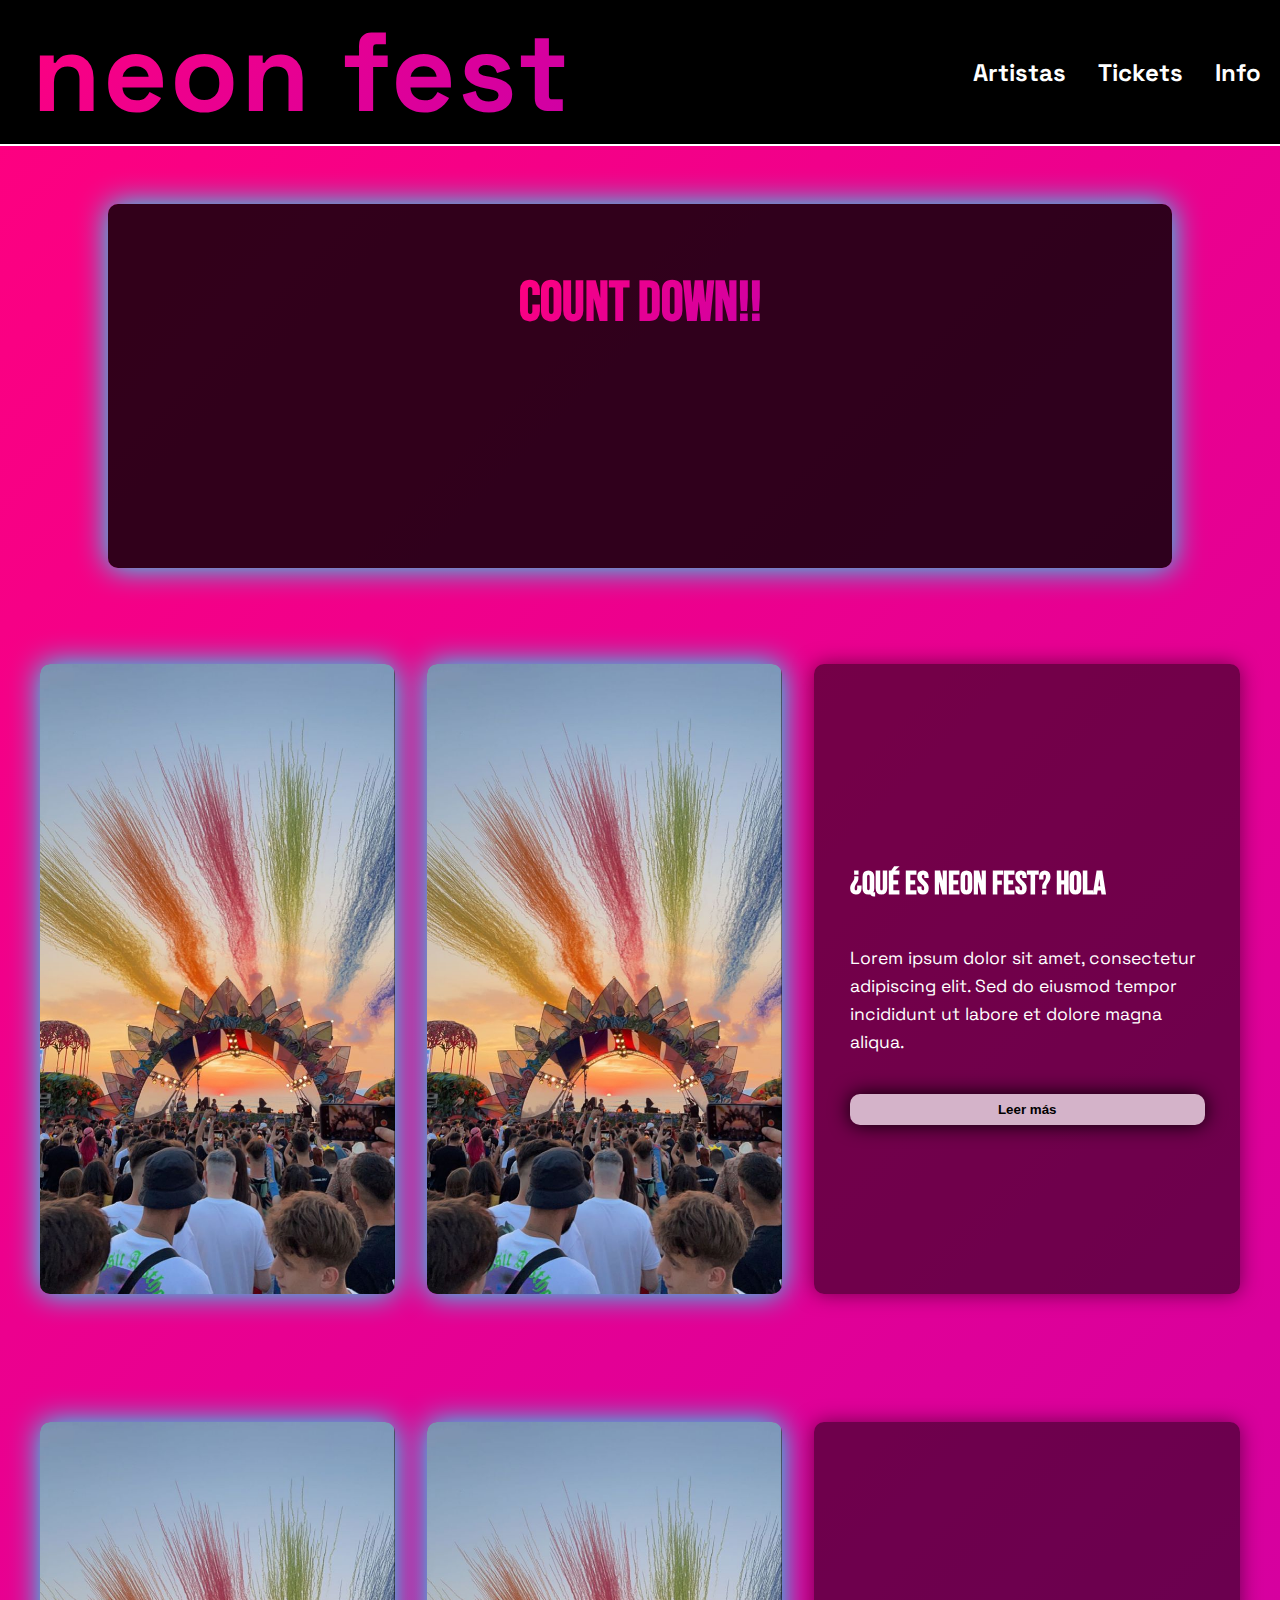
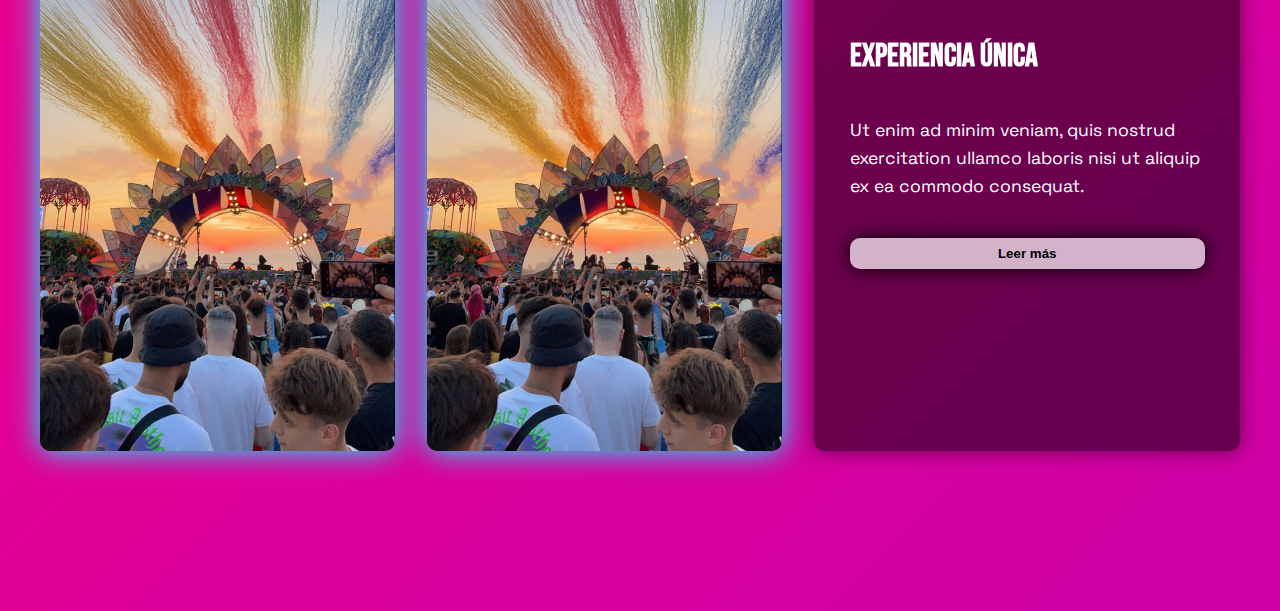
<file: index.html>
<!DOCTYPE html>
<html lang="es">
  <head>
    <meta charset="UTF-8" />
    <meta name="viewport" content="width=device-width, initial-scale=1.0" />
    <title>neon fest</title>
    <link
      rel="icon"
      type="image/x-icon"
      href="css/fotos/Gemini_Generated_Image_n6tvsjn6tvsjn6tv - Editada.png"
    />

    <!-- Google Fonts -->
    <link
      href="https://fonts.googleapis.com/css2?family=Space+Grotesk:wght@400;700&family=Bebas+Neue&display=swap"
      rel="stylesheet"
    />

    <!-- Font Awesome -->
    <link
      rel="stylesheet"
      href="https://cdnjs.cloudflare.com/ajax/libs/font-awesome/6.5.2/css/all.min.css"
      crossorigin="anonymous"
      referrerpolicy="no-referrer"
    />

    <!-- Estilos -->
    <link rel="stylesheet" href="css/style.css" />
  </head>

  <body>
    <header class="navbar">
      <div class="logo gradient-text">neon fest</div>
      <div class="burger">
        <i class="fa-solid fa-bars"></i>
      </div>
      <ul class="menu">
        <li><a href="artistas.html">Artistas</a></li>
        <li><a href="tickets.html">Tickets</a></li>
        <li><a href="info.html">Info</a></li>
      </ul>
    </header>

    <!-- Menú hamburguesa (pantalla pequeña) -->

    <nav id="mainMenu" class="menu-mobile">
      <li><a href="artistas.html">Artistas</a></li>
      <li><a href="tickets.html">Tickets</a></li>
      <li><a href="info.html">Info</a></li>
      <span class="close-menu">&times;</span>
    </nav>
    <section class="intro-card"></section>
    <div class="countdown-title">count down!!</div>
    <div class="countdown-overlay" id="countdown"></div>

    <section class="info-section">
      <!-- Bloque 1 -->
      <div class="info-block">
        <div class="info-image">
          <img src="css/fotos/foto1.jpg" alt="Festival imagen 1" />
        </div>
        <div class="info-image">
          <img src="css/fotos/foto1.jpg" alt="Festival imagen 1" />
        </div>
        <div class="info-content">
          <h2>¿Qué es NEON FEST? hola</h2>
          <p>
            Lorem ipsum dolor sit amet, consectetur adipiscing elit. Sed do
            eiusmod tempor incididunt ut labore et dolore magna aliqua.
          </p>
          <button class="info-button" data-modal="modal1">Leer más</button>
        </div>
      </div>

      <!-- Bloque 2 -->
      <div class="info-block reverse">
        <div class="info-content">
          <h2>Experiencia única</h2>
          <p>
            Ut enim ad minim veniam, quis nostrud exercitation ullamco laboris
            nisi ut aliquip ex ea commodo consequat.
          </p>
          <button class="info-button" data-modal="modal2">Leer más</button>
        </div>
        <div class="info-image">
          <img src="css/fotos/foto1.jpg" alt="Festival imagen 2" />
        </div>
        <div class="info-image">
          <img src="css/fotos/foto1.jpg" alt="Festival imagen 2" />
        </div>
      </div>
    </section>

    <!-- MODAL 1 -->
    <div id="modal1" class="modal-window">
      <div class="modal-content">
        <span class="close">&times;</span>
        <h2>¿Qué es NEON FEST?</h2>
        <p>
          NEON FEST es un festival de música y luces que combina arte,
          tecnología y experiencias únicas.
        </p>
        <button class="close-button">Cerrar</button>
      </div>
    </div>

    <!-- MODAL 2 -->
    <div id="modal2" class="modal-window">
      <div class="modal-content">
        <span class="close">&times;</span>
        <h2>Experiencia única</h2>
        <p>
          Vive una experiencia inolvidable con artistas internacionales,
          escenarios luminosos y ambiente vibrante.
        </p>
        <button class="close-button">Cerrar</button>
      </div>
    </div>
    <script src="script.js"></script>
  </body>
</html>
</file>
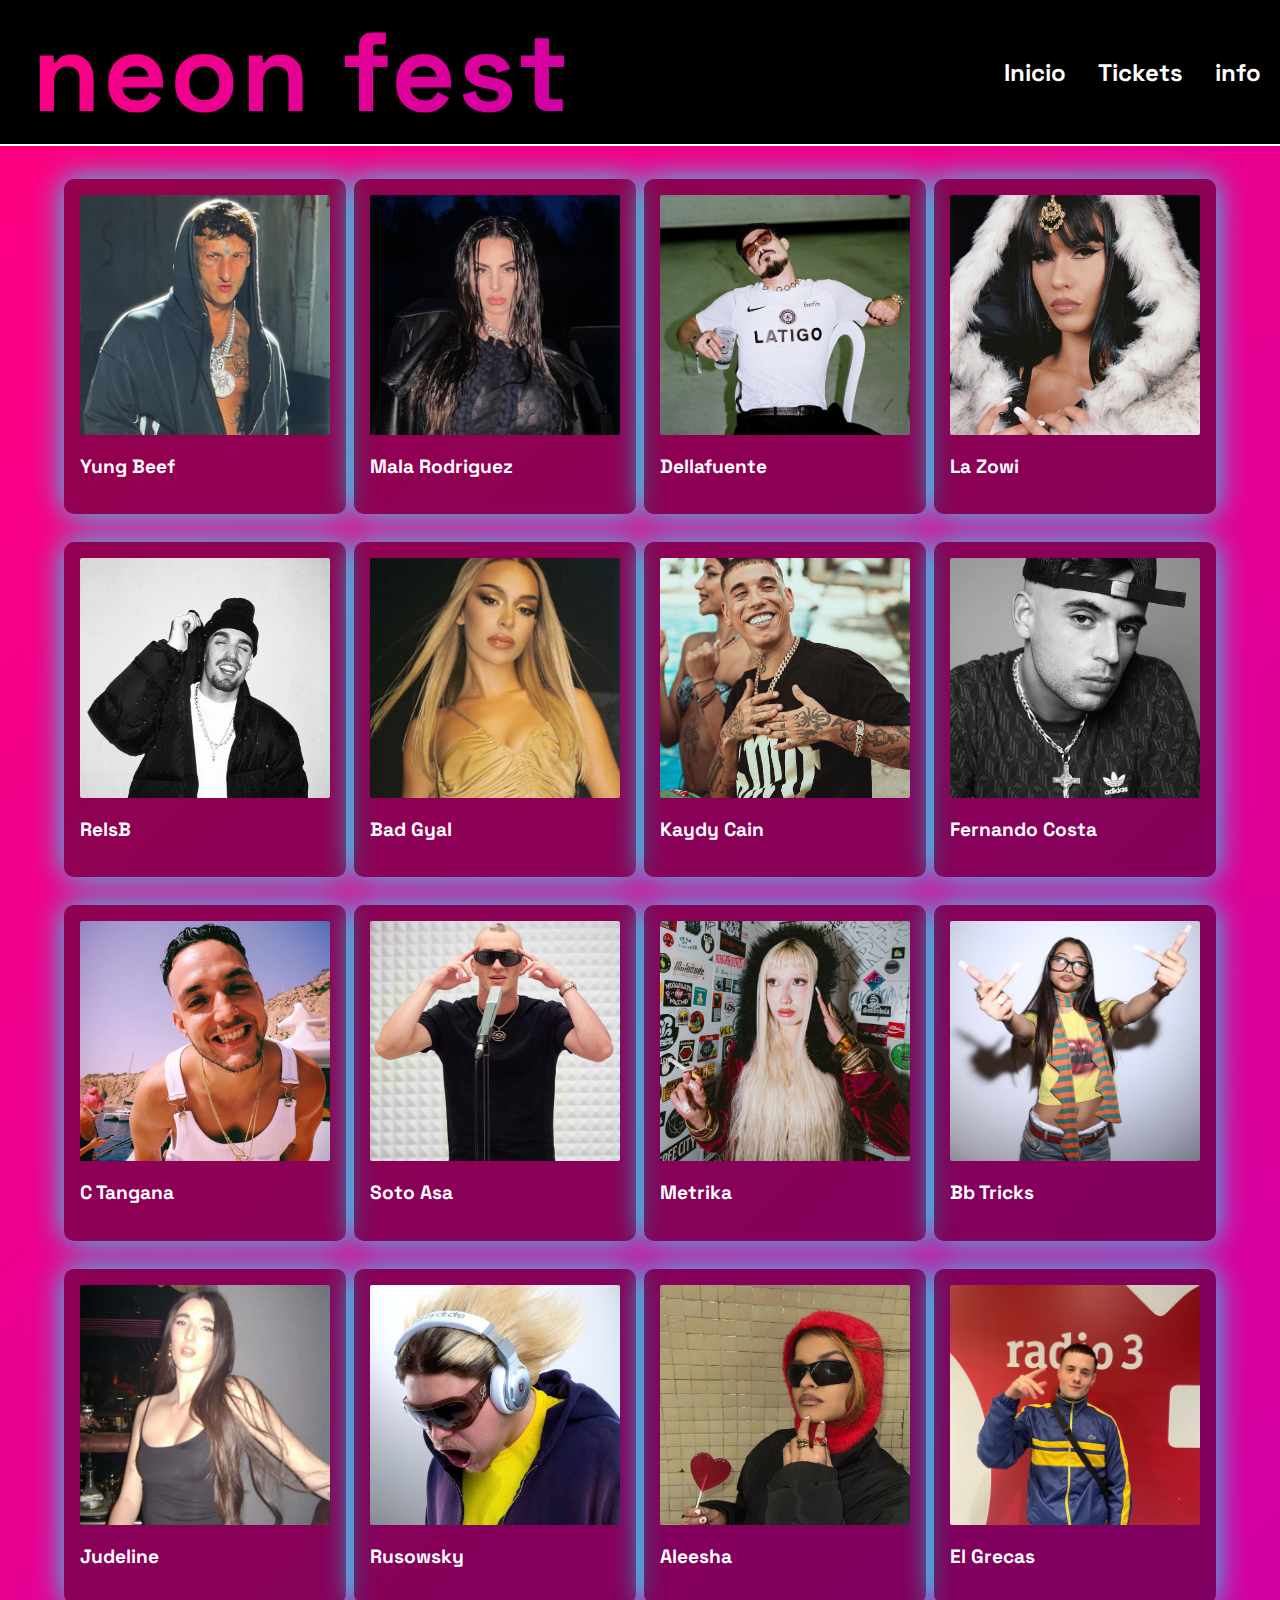
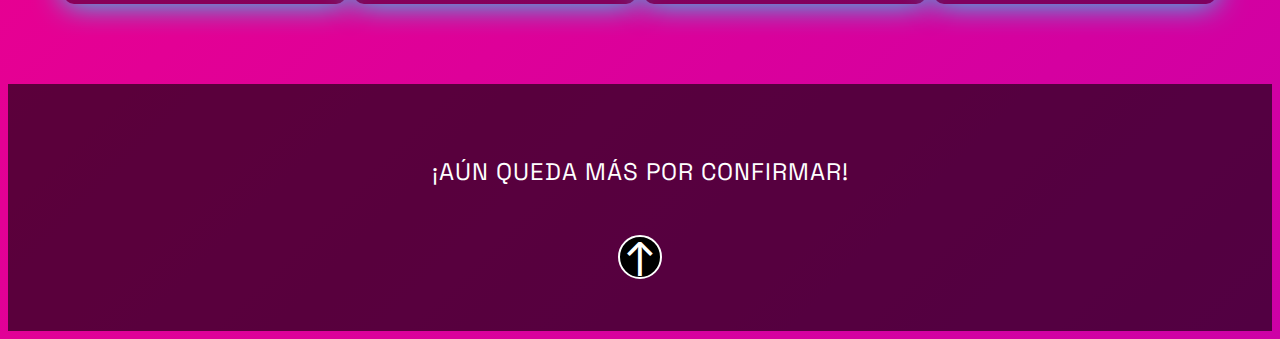
<file: artistas.html>
<!DOCTYPE html>
<html lang="es">
  <head>
    <meta charset="UTF-8" />
    <meta name="viewport" content="width=device-width, initial-scale=1.0" />
    <title>neon fest</title>
    <link
      rel="icon"
      type="image/x-icon"
      href="css/fotos/Gemini_Generated_Image_n6tvsjn6tvsjn6tv - Editada.png"
    />

    <!-- Google Fonts -->
    <link
      href="https://fonts.googleapis.com/css2?family=Space+Grotesk:wght@400;700&family=Bebas+Neue&display=swap"
      rel="stylesheet"
    />

    <!-- Font Awesome -->
    <link
      rel="stylesheet"
      href="https://cdnjs.cloudflare.com/ajax/libs/font-awesome/6.5.2/css/all.min.css"
      crossorigin="anonymous"
      referrerpolicy="no-referrer"
    />

    <!-- Estilos -->
    <link rel="stylesheet" href="css/style.css" />
  </head>
  <body>
    <header class="navbar">
      <div class="logo gradient-text">neon fest</div>
      <div class="burger">
        <i class="fa-solid fa-bars"></i>
      </div>
      <ul class="menu">
        <li><a href="index.html">Inicio</a></li>
        <li><a href="tickets.html">Tickets</a></li>
        <li><a href="info.html">info</a></li>
      </ul>
    </header>

    <!-- Menú hamburguesa (pantalla pequeña) -->

    <nav id="mainMenu" class="menu-mobile">
      <li><a href="index.html">Inicio</a></li>
      <li><a href="tickets.html">Tickets</a></li>
      <li><a href="info.html">Info</a></li>
      <span class="close-menu">&times;</span>
      <!-- ← ESTA ES LA ❌ -->
    </nav>

    <section class="artistas-section">
      <div class="artistas-grid">
        <div class="artista-card">
          <img src="css/fotos/yungbeef.jpg" alt="Yung Beef" />
          <h3 class="artista-nombre">Yung Beef</h3>
        </div>
        <div class="artista-card">
          <img src="css/fotos/mala rodriguez.jpeg" alt="Mala Rodriguez" />
          <h3 class="artista-nombre">Mala Rodriguez</h3>
        </div>
        <div class="artista-card">
          <img src="css/fotos/dellafuente.jpg" alt="Dellafuente" />
          <h3 class="artista-nombre">Dellafuente</h3>
        </div>
        <div class="artista-card">
          <img src="css/fotos/lazowi.jpg" alt="La Zowi" />
          <h3 class="artista-nombre">La Zowi</h3>
        </div>
        <div class="artista-card">
          <img src="css/fotos/relsb.jpg" alt="RelsB" />
          <h3 class="artista-nombre">RelsB</h3>
        </div>
        <div class="artista-card">
          <img src="css/fotos/badgyal.jpg" alt="Bad Gyal" />
          <h3 class="artista-nombre">Bad Gyal</h3>
        </div>
        <div class="artista-card">
          <img src="css/fotos/kaydy.jpg" alt="Kaydy Cain" />
          <h3 class="artista-nombre">Kaydy Cain</h3>
        </div>
        <div class="artista-card">
          <img src="css/fotos/fernando costa.jpg" alt="Fernando Costa" />
          <h3 class="artista-nombre">Fernando Costa</h3>
        </div>
        <div class="artista-card">
          <img src="css/fotos/ctangana.jpg" alt="C Tangana" />
          <h3 class="artista-nombre">C Tangana</h3>
        </div>
        <div class="artista-card">
          <img src="css/fotos/sotoasa.jpg" alt="Soto Asa" />
          <h3 class="artista-nombre">Soto Asa</h3>
        </div>
        <div class="artista-card">
          <img src="css/fotos/metrika.jpg" alt="Metrika" />
          <h3 class="artista-nombre">Metrika</h3>
        </div>
        <div class="artista-card">
          <img src="css/fotos/bbtricks.jpg" alt="Bb Tricks" />
          <h3 class="artista-nombre">Bb Tricks</h3>
        </div>
        <div class="artista-card">
          <img src="css/fotos/judeline.jpg" alt="Judeline" />
          <h3 class="artista-nombre">Judeline</h3>
        </div>
        <div class="artista-card">
          <img src="css/fotos/rusowsky.jpg" alt="Rusowsky" />
          <h3 class="artista-nombre">Rusowsky</h3>
        </div>
        <div class="artista-card">
          <img src="css/fotos/alesha.jpg" alt="Aleeshaa" />
          <h3 class="artista-nombre">Aleesha</h3>
        </div>
        <div class="artista-card">
          <img src="css/fotos/grecas.jpg" alt="El Grecas" />
          <h3 class="artista-nombre">El Grecas</h3>
        </div>

        <div class="artistas-footer">
          <p>¡Aún queda más por confirmar!</p>
          <a href="artistas.html" class="volver-arriba">
            <span>&uarr;</span>
          </a>
        </div>
      </div>
    </section>

    <script src="script.js"></script>
  </body>
</html>
</file>
<file: css/style.css>
:root {
  --color-bg: #000000;
  --color-text: #fff;
  --color-accent: #ffffff;
  --font-main: "Space Grotesk", sans-serif;
}

body {
  font-family: var(--font-main);
  background: linear-gradient(135deg, #ff007f, #6a00f4, #00eaff);
  background-size: 600% 600%;
  animation: gradientMove 10s ease infinite;
  color: var(--color-text);
  overflow-x: hidden;
}

/* ANIMACIÓN DEGRADADO */
@keyframes gradientMove {
  0% {
    background-position: 0% 50%;
  }
  50% {
    background-position: 100% 50%;
  }
  100% {
    background-position: 0% 50%;
  }
}

.navbar {
  display: flex;
  justify-content: space-between;
  align-items: center;
  padding: 1em 2em;
  background-color: #000;
  border-bottom: 2px solid #ffffff;
  position: fixed;
  top: 0;
  left: 0;
  right: 0;
  width: 96%;
  z-index: 1000;
  height: 7em;
  transition: height 0.3s ease;
}

.logo.gradient-text {
  font-size: 7rem;
  transition: font-size 0.3s ease;
}

.logo.gradient-text.logo-small {
  font-size: 3rem;
}

.menu {
  transition: opacity 0.3s ease;
}

/* LOGO CON DEGRADADO Y TIPOGRAFÍA PRINCIPAL */
.logo.gradient-text {
  font-family: var(--font-main);
  font-size: 7rem;
  font-weight: bold;
  letter-spacing: 2px;
  background: linear-gradient(135deg, #ff007f, #6a00f4, #00eaff);
  background-size: 600% 600%;
  animation: gradientMove 10s ease infinite;
  -webkit-background-clip: text;
  -webkit-text-fill-color: transparent;
}

/* MENÚ */
.menu {
  display: flex;
  gap: 2em;
  list-style: none;
}

.menu li a {
  text-decoration: none;
  color: var(--color-text);
  font-weight: bold;
  font-size: 1.5rem;
  transition: transform 0.3s ease, color 0.3s ease;
  position: relative;
  z-index: 1;
}
body {
  padding-top: 100px;
}

/* HOVER CON DEGRADADO ANIMADO */
.menu li a:hover {
  transform: scale(1.2);
  background: rgb(119, 119, 119);
  background-size: 600% 600%;
  animation: gradientMove 10s ease infinite;
  -webkit-background-clip: text;
  -webkit-text-fill-color: transparent;
  color: transparent;
}

/* HERO */
.hero-gradient {
  height: 100vh;
  display: flex;
  justify-content: center;
  align-items: center;
  text-align: center;
  padding: 2em;
  color: white;
}

.transparent-title {
  font-family: var(--font-main);
  font-size: 7rem;
  letter-spacing: 4px;
  text-transform: uppercase;
  color: white;
}

.hero-content p {
  font-family: var(--font-main);
  font-size: 1.2rem;
  opacity: 0.9;
}

/* MENÚ NORMAL */
.menu {
  display: none;
  flex-direction: column;
  justify-content: center;
  align-items: center;
  position: fixed;
  top: 0;
  left: 0;
  width: 50vw;
  height: 100vh;
  background-color: rgba(0, 0, 0, 0.95);
  z-index: 1000;
}

.menu ul {
  list-style: none;
  padding: 0;
  margin: 0;
  display: flex;
  flex-direction: column;
  gap: 2em;
}

.menu ul li a {
  text-decoration: none;
  color: var(--color-text);
  font-weight: bold;
  font-size: 2rem;
  transition: transform 0.3s ease, color 0.3s ease;
}

.menu ul li a:hover {
  transform: scale(1.2);
  background: inherit;
  -webkit-background-clip: text;
  -webkit-text-fill-color: transparent;
  color: transparent;
}

/* ICONO HAMBURGUESA */
.burger {
  display: none;
  font-size: 2rem;
  margin: 50px;
  color: white;
  cursor: pointer;
  z-index: 1001;
}

/* BOTÓN CERRAR */
.close-menu {
  position: absolute;
  top: 1.5em;
  right: 1.5em;
  font-size: 3rem;
  color: white;
  cursor: pointer;
}

/* RESPONSIVE menu burger y botón*/
@media (max-width: 768px) {
  .burger {
    display: block;
  }

  .menu.menu-show {
    display: flex;
  }

  .logo.gradient-text {
    font-size: 2.5rem;
  }
}
/* mostrar menu normal en pantallas las grandes */
@media (min-width: 769px) {
  .menu {
    display: flex !important;
    position: static;
    height: auto;
    background: none;
    flex-direction: row;
    align-items: center;
    justify-content: flex-end;
    gap: 2em;
  }

  .menu ul {
    flex-direction: row;
    display: flex;
    gap: 2em;
  }

  .close-menu {
    display: none;
  }

  .burger {
    display: none;
  }
}
.menu-mobile {
  display: none;
  flex-direction: column;
  justify-content: center;
  align-items: center;
  position: fixed;
  top: 0;
  left: 0;
  width: 100vw;
  height: 100vh;
  background-color: rgba(0, 0, 0, 0.95);
  z-index: 1000;
}

.menu-mobile.menu-show {
  display: flex;
}

.menu-mobile ul {
  list-style: none;
  padding: 0;
  margin: 0;
  display: flex;
  flex-direction: column;
  gap: 2em;
}

.menu-mobile li a {
  text-decoration: none;
  color: white;
  font-size: 2rem;
  font-weight: bold;
  transition: transform 0.3s ease, color 0.3s ease;
}

.menu-mobile li a:hover {
  transform: scale(1.2);
  background: linear-gradient(135deg, #ff007f, #6a00f4, #00eaff);
  background-size: 600% 600%;
  animation: gradientMove 10s ease infinite;
  -webkit-background-clip: text;
  -webkit-text-fill-color: transparent;
  color: transparent;
}

.close-menu {
  position: absolute;
  top: 1.5em;
  right: 1.5em;
  font-size: 3rem;
  color: white;
  cursor: pointer;
}
.navbar.shrink {
  height: 5em;
  transition: height 0.3s ease;
}
.logo.gradient-text.logo-small {
  font-size: 3rem;
  transition: font-size 0.3s ease;
}

/* SECCIÓN INFO */
.info-section {
  margin-top: 80px;
  margin: 2em auto;
  padding: 4em 2em;
  background: transparent;
  color: white;
  display: flex;
  flex-direction: column;
  gap: 4em;
}

.info-block.reverse {
  flex-direction: row-reverse;
}

.info-image img {
  width: 100%;
  max-width: 400px;
  height: auto;
  border-radius: 10px;
  box-shadow: 0 0 20px rgba(0, 0, 0, 0.3);
}

/* TEXTO */
.info-content {
  flex: 1;
  display: flex;
  flex-direction: column;
  justify-content: center;
  font-size: 1.1rem;
  line-height: 1.6;
  color: white;
  padding: 1em;
  max-width: 500px;
}

.info-content h2 {
  font-size: 2rem;
  margin-bottom: 0.5em;
  background: inherit;
  -webkit-background-clip: text;
  -webkit-text-fill-color: transparent;
  color: transparent;
}

/* BOTÓN BONITO modal */
.info-button {
  display: inline-block;
  margin-top: 1.5em;
  padding: 0.6em 1.5em;
  background-color: rgba(255, 255, 255, 0.7);
  color: rgb(0, 0, 0);
  font-weight: bold;
  text-decoration: none;
  border-radius: 10px;
  box-shadow: 0 0 20px rgba(0, 0, 0, 1);
  transition: transform 0.3s ease;
  border: none;
  cursor: pointer;
}

.info-button:hover {
  transform: scale(1.05);
  background-color: #ffffff;
}

.modal-window {
  display: none;
  position: fixed;
  top: 0;
  left: 0;
  width: 100vw;
  height: 100vh;
  background-color: rgba(0, 0, 0, 0.8);
  z-index: 9999;
  justify-content: center;
  align-items: center;
}

.modal-window.show-modal {
  display: flex;
}

.modal-content {
  background-color: rgb(255, 255, 255);
  color: black;
  padding: 2em;
  border-radius: 10px;
  max-width: 500px;
  text-align: center;
  position: relative;
  box-shadow: 0 0 30px rgba(255, 255, 255, 0.3);
}

.modal-content .close {
  position: absolute;
  top: 1em;
  right: 1em;
  font-size: 2rem;
  cursor: pointer;
}

.close-button {
  margin-top: 2em;
  padding: 0.6em 1.5em;
  background: black;
  color: white;
  border: none;
  border-radius: 50px;
  cursor: pointer;
}

#artistas· .artistas-section {
  padding: 10em 2em;
  background: linear-gradient(to bottom, #0f0f0f, #1a1a1a);
  color: white;
  text-align: center;
}

.section-title {
  font-family: var(--font-main);
  font-size: 3em;
  margin-bottom: 4em;
  color: #ffffff;
  text-transform: uppercase;
  letter-spacing: 1px;
  margin-top: 17%;
}

.artistas-grid {
  margin-top: 4%;
  display: flex;
  flex-wrap: wrap;
  justify-content: center;
  gap: 0.5em;
}

.artista-card {
  display: flex;
  flex-direction: column;
  width: 100%;
  max-width: 300px;

  border-radius: 10px;
  width: calc(25% - 2em);
  min-width: 200px;
  max-width: 250px;
  margin-top: 20px;
  padding: 1em;
  background-color: rgba(0, 0, 0, 0.4);
  box-shadow: 0 0 30px rgba(0, 255, 255, 0.9);

  transition: transform 0.3s ease;
}

.artista-card:hover {
  transform: scale(1.05);
  background-color: #000000;
}

.artista-card img {
  width: 100%;
  height: auto;
  border-radius: 2px;
  margin-bottom: em;
  width: 240px;
  height: 240px;
  width: 100%;
  aspect-ratio: 1 / 1;
  overflow: hidden;

  object-fit: cover;
  display: block;
}

.artista-nombre {
  font-family: "Space Grotesk", sans-serif;
  font-size: 1.2em;
  color: #fff;
}

/* Responsive ajustes de los artistas */
@media (max-width: 1024px) {
  .artista-card {
    width: calc(33.333% - 2em);
  }
}

@media (max-width: 768px) {
  .artista-card {
    width: calc(50% - 2em);
  }
}

@media (max-width: 480px) {
  .artista-card {
    width: 100%;
  }
}
.artistas-footer {
  width: 100%;
  background-color: rgba(0, 0, 0, 0.6);
  color: white;
  text-align: center;
  padding: 2em 1em;
  margin-top: 3em;
  font-family: "Space Grotesk", sans-serif;
  font-size: 1.5em;
  letter-spacing: 1px;
  text-transform: uppercase;
}
.artistas-footer {
  width: 100%;
  background-color: rgba(0, 0, 0, 0.6);
  color: white;
  text-align: center;
  padding: 2em 1em;
  margin-top: 3em;
  font-family: "Space Grotesk", sans-serif;
  font-size: 1.5em;
  letter-spacing: 1px;
  text-transform: uppercase;
  position: relative;
}

.volver-arriba {
  display: inline-block;
  margin-top: 0.5em;
  width: 40px;
  height: 40px;
  background-color: #000;
  border: 2px solid #fff;
  border-radius: 50%;
  text-decoration: none;
  color: white;
  font-size: 2em;
  line-height: 45px;
  transition: background-color 0.3s ease;
}

.volver-arriba:hover {
  background-color: #ffffff;
  color: #000000;
}
.ticket-section {
  margin: 100px auto 0 auto;
  background-color: rgba(0, 0, 0, 0.9);

  padding: 3em;
  border-radius: 15px;
  box-shadow: 0 0 30px rgba(0, 255, 255, 0.9);
  max-width: 600px;
  width: 100%;
  text-align: center;
}

.ticket-section h1 {
  font-family: "Bebas Neue", sans-serif;
  font-size: 3em;
  margin-bottom: 0.2em;
  letter-spacing: 2px;
  text-transform: uppercase;
  color: white;
}

table {
  width: 100%;
  border-collapse: collapse;
  margin-bottom: 1.5em;
}

th,
td {
  padding: 0.8em;
  border-bottom: 1px solid #444;
  text-align: left;
  color: white;
}

th {
  font-weight: bold;
  text-transform: uppercase;
  font-size: 0.9em;
  letter-spacing: 1px;
}

input[type="number"] {
  width: 60px;
  padding: 0.3em;
  border-radius: 5px;
  border: none;
  background-color: #222;
  color: white;
  text-align: center;
}

.total {
  font-size: 1.2em;
  margin-bottom: 1em;
  color: white;
}

.btn {
  background-color: #00ffff;
  color: #000;
  padding: 0.8em 2em;
  border: none;
  border-radius: 8px;
  font-weight: bold;
  cursor: pointer;
  transition: background-color 0.3s ease;
}

.btn:hover {
  background-color: #00cccc;
}

.disabled {
  opacity: 0.5;
  pointer-events: none;
}

@media (max-width: 600px) {
  .ticket-section {
    padding: 1em;
  }

  table th,
  table td {
    font-size: 0.9em;
  }

  .ticket-section h1 {
    font-size: 2em;
  }
}

.intro-card {
  display: flex;
  flex-direction: column;
  align-items: center;
  justify-content: center;
  margin: 6em auto 0 auto;
  padding: 2em;
  max-width: 1000px;
  height: 300px;
  width: 90%;
  color: var(--color-bg);
  background-color: rgba(0, 0, 0, 0.8);
  border-radius: 10px;
  box-shadow: 0 0 30px rgba(0, 255, 255, 2);
  text-align: center;
  transition: transform 0.3s ease;
}

.countdown-overlay {
  position: absolute;
  top: 50%;
  left: 50%;
  transform: translate(-50%, -50%);
  font-family: "Space Grotesk", sans-serif;
  font-size: clamp(2.5rem, 6vw, 5rem);
  font-weight: bold;
  background: linear-gradient(135deg, #ff007f, #6a00f4, #00eaff);
  background-size: 600% 600%;
  animation: gradientMove 10s ease infinite;
  -webkit-background-clip: text;
  -webkit-text-fill-color: transparent;
  text-align: center;
  line-height: 1;
  white-space: nowrap;
  transition: transform 0.3s ease, font-size 0.3s ease;
}

@keyframes gradientMove {
  0% {
    background-position: 0% 50%;
  }
  50% {
    background-position: 100% 50%;
  }
  100% {
    background-position: 0% 50%;
  }
}
.countdown-title {
  position: absolute;
  top: 30%;
  left: 50%;
  transform: translateX(-50%);
  font-family: "Bebas Neue", sans-serif;
  font-size: 3.5em;
  font-weight: bold;
  background: linear-gradient(135deg, #ff007f, #6a00f4, #00eaff);
  background-size: 600% 600%;
  animation: gradientMove 10s ease infinite;
  -webkit-background-clip: text;
  -webkit-text-fill-color: transparent;
  text-align: center;
  pointer-events: none;
}
/* BLOQUES */
.info-block {
  display: flex;
  align-items: stretch;
  justify-content: center;
  gap: 2em;
  flex-wrap: wrap;
  margin-bottom: 4em;
  position: relative;
}

.info-block.reverse {
  flex-direction: row-reverse;
}

.info-image {
  flex: 1;
  display: flex;
  flex-direction: row;
  gap: 0;
}

.info-image img {
  width: 100%;
  height: auto;
  border-radius: 10px;
  box-shadow: 0 0 20px rgba(0, 0, 0, 0.3);
  box-shadow: 0 0 30px rgba(0, 255, 255, 2);
  transition: transform 0.3s ease, filter 0.3s ease;
}

.info-content {
  flex: 1;
  display: flex;
  flex-direction: column;
  justify-content: center;
  font-size: 1.1rem;
  line-height: 1.6;
  color: white;
  padding: 1em;
  max-width: 500px;
  position: relative;
}

.info-content h2 {
  font-size: 2rem;
  margin-bottom: 0.5em;
  font-family: "Bebas Neue", sans-serif;
  background: linear-gradient(135deg, #ffffff);
  background-size: 600% 600%;

  animation: gradientMove 10s ease infinite;
  -webkit-background-clip: text;
  -webkit-text-fill-color: transparent;
  color: transparent;
}

.info-content {
  flex: 1;
  display: flex;
  flex-direction: column;
  justify-content: center;
  font-size: 1.1rem;
  line-height: 1.6;
  color: white;
  padding: 2em;
  max-width: 500px;
  position: relative;
  z-index: 2;
}

.info-content::before {
  content: "";
  position: absolute;
  top: 0;
  left: 0;
  width: 100%;
  height: 100%;
  background-color: rgba(0, 0, 0, 0.5);
  border-radius: 10px;
  box-shadow: 0 0 20px rgba(0, 0, 0, 0.5);
  z-index: 1;
}

/* TÍTULO Y BOTÓN ENCIMA */
.info-content h2,
.info-content p,
.info-button {
  position: relative;
  z-index: 2;
}

/* RESPONSIVE de info */
@media (max-width: 768px) {
  .info-content {
    font-size: 1rem;
    padding: 1.5em;
  }

  .info-content h2 {
    font-size: 1.6rem;
  }

  .info-content::before {
    border-radius: 0;
  }
}

@media (max-width: 768px) {
  .info-block,
  .info-block.reverse {
    flex-direction: column;
  }

  .info-image {
    grid-template-columns: 1fr 1fr;
  }

  .info-image img {
    max-width: 100%;
  }

  .info-content h2 {
    font-size: 1.6rem;
  }

  .info-content {
    font-size: 1rem;
  }

  .info-content::after {
    height: 80px;
  }
}

@keyframes gradientMove {
  0% {
    background-position: 0% 50%;
  }
  50% {
    background-position: 100% 50%;
  }
  100% {
    background-position: 0% 50%;
  }
}
.rave-symbols {
  margin-top: 1.5em;
  text-align: center;
}

.star {
  font-size: 2em;
  margin: 0 0.3em;
  display: inline-block;
  animation: pulseStar 1s infinite alternate;
}

.star:nth-child(2) {
  animation-delay: 0.3s;
}
.star:nth-child(3) {
  animation-delay: 0.6s;
}

@keyframes pulseStar {
  0% {
    transform: scale(1);
    color: #00ffff;
  }
  100% {
    transform: scale(1.4);
    color: #ff00ff;
  }
}
.modal-mapa {
  width: 100%;
  max-width: 500px;
  border-radius: 10px;
  margin: 1em auto;
  display: block;
  transition: transform 0.4s ease;
  box-shadow: 0 0 15px rgba(0, 255, 255, 0.3);
  cursor: zoom-in;
}

.modal-mapa:hover {
  transform: scale(1.1);
}

.zoom-image {
  width: 100%;
  height: auto;
  transition: transform 0.4s ease;
}

.zoom-container:hover .zoom-image {
  transform: scale(2);
  transform-origin: center;
}

.sponsors-strip {
  background: rgba(0, 0, 0, 0.6);
  padding: 0px 20px;
  height: 230px;
  text-align: center;
  color: white;
}

.sponsors-strip h3 {
  font-size: 24px;
  margin-bottom: 20px;
  font-family: "Bebas Neue", sans-serif;
}

.sponsor-logos {
  display: flex;
  justify-content: center;
  flex-wrap: wrap;
  gap: 30px;
}

.sponsor-logos img {
  max-width: 120px;
  height: auto;
  opacity: 0.9;
}

.footer-dark {
  background: #000;
  color: white;
  padding: 40px 20px 20px;
  font-size: 20px;
}

.footer-content {
  display: flex;
  flex-wrap: wrap;
  justify-content: space-between;
  gap: 20px;
}

.footer-column h4 {
  font-size: 34px;
  margin-bottom: 20px;
  font-family: "Bebas Neue", sans-serif;
}

.footer-column ul {
  list-style: none;
  padding: 0;
}

.footer-column ul li {
  margin-bottom: 12px;
}

.footer-column ul li a {
  color: white;
  text-decoration: none;
  transition: color 0.3s;
}

.footer-column ul li a:hover {
  color: rgb(74, 74, 74);
}

.footer-bottom {
  text-align: center;
  margin-top: 30px;
  font-size: 12px;
  opacity: 0.6;
}
.sponsors-strip {
  background: rgba(0, 0, 0, 0.6);
  padding: 40px 20px;
  text-align: center;
  color: white;
}

.sponsors-strip h3 {
  font-size: 24px;
  margin-bottom: 20px;
  font-family: "Bebas Neue", sans-serif;
}

.sponsor-logos {
  display: flex;
  justify-content: center;
  flex-wrap: wrap;
  gap: 30px;
}

.sponsor-logos img {
  width: 120px;
  height: auto;
  object-fit: contain;
  transition: transform 0.3s ease;
}

.sponsor-logos img:hover {
  transform: scale(1.05);
}

/* edia queries para pantallas pequeñas */
@media (max-width: 768px) {
  .sponsor-logos img {
    width: 80px;
  }
}

@media (max-width: 480px) {
  .sponsor-logos img {
    width: 60px;
  }
}
.footer-dark {
  background: #000;
  color: white;
  padding: 40px 20px 20px;
  font-size: 14px;
}

.footer-content {
  display: flex;
  flex-wrap: wrap;
  justify-content: space-between;
  gap: 40px;
}

.footer-column {
  flex: 1 1 200px;
  min-width: 200px;
}

.footer-column h4 {
  font-size: 18px;
  margin-bottom: 10px;
  font-family: "Bebas Neue", sans-serif;
}

.footer-column ul {
  list-style: none;
  padding: 0;
}

.footer-column ul li {
  margin-bottom: 8px;
}

.footer-column ul li a {
  color: white;
  text-decoration: none;
  transition: color 0.3s;
}

.footer-column ul li a:hover {
  color: rgb(91, 91, 91);
}

.footer-bottom {
  text-align: center;
  margin-top: 30px;
  font-size: 12px;
  opacity: 0.6;
}

/*media query para pantallas pequeñas */
@media (max-width: 768px) {
  .footer-content {
    flex-direction: column;
    align-items: center;
    text-align: center;
  }

  .footer-column {
    width: 100%;
    margin-bottom: 20px;
  }

  .footer-column ul li a {
    font-size: 15px;
  }
}
.circle-background {
  z-index: -1000;
  position: fixed;
  top: 0;
  left: 0;
  width: 100vw;
  height: 100vh;
  margin-top: 10%;

  overflow: hidden;
  pointer-events: none;
}

.circle {
  position: absolute;
  border-radius: 50%;
  border: 2px solid rgba(255, 255, 255, 0.9);
  background: transparent;
}
header {
  transition: all 0.3s ease;
  height: 100px;
}

header.shrink {
  height: 10px;
}

.logo {
  font-size: 48px;
  font-weight: bold;
}

header.shrink .logo {
  font-size: 30px;
}

.info-news {
  padding: 80px 40px;
  background-color: #000;
  color: white;
  font-family: "Space Grotesk", sans-serif;
}

.news-layout {
  display: flex;
  margin-top: 5%;
  gap: 5px;
  align-items: stretch;
  flex-wrap: wrap;
}

.large-card {
  flex: 2;
  min-width: 180px;
  display: flex;
  flex-direction: column;
}

.side-column {
  flex: 1;
  display: flex;
  flex-direction: column;
  gap: 10px;
  min-width: 600px;
}

.card {
  background-color: rgba(0, 0, 0, 0.85);
  border: 5px solid #ffffff;
  border-radius: 12px;
  overflow: hidden;
  box-shadow: 0 0 20px rgba(0, 255, 255, 0.3);
  transition: transform 0.3s ease;
  transform: scale(0.95);
}

.card:hover {
  transform: scale(0.98);
  background-color: rgba(0, 0, 0, 1);
}

.img-grande {
  width: 100%;
  height: 360px;
  object-fit: cover;
}

.img-pequena {
  width: 100%;
  height: 140px;
  object-fit: cover;
}

.card-content {
  padding: 16px;
}

.card-content h3 {
  font-size: 20px;
  color: #0ff;
  margin-bottom: 8px;
}

.card-content p {
  font-size: 14px;
  line-height: 1.4;
  color: #ccc;
}

@media (max-width: 768px) {
  .news-layout {
    flex-direction: column;
  }

  .large-card,
  .small-card {
    width: 100%;
    min-width: unset;
  }

  .img-grande {
    height: 280px;
  }

  .img-pequena {
    height: 160px;
  }

  .card-content h3 {
    font-size: 18px;
  }

  .card-content p {
    font-size: 13px;
  }
}

.card-content {
  padding: 20px;
}

.card-content h3 {
  font-size: 22px;
  color: #0ff;
  margin-bottom: 10px;
}

.card-content p {
  font-size: 15px;
  line-height: 1.6;
  color: #ccc;
}

@media (max-width: 768px) {
  .news-layout {
    flex-direction: column;
  }

  .large-card,
  .small-card {
    width: 100%;
    min-width: unset;
  }

  .img-grande {
    height: 300px;
  }

  .img-pequena {
    height: 180px;
  }

  .card-content h3 {
    font-size: 20px;
  }

  .card-content p {
    font-size: 14px;
  }
}
.bottom-row {
  display: flex;
  justify-content: center;
  gap: 30px;
  margin-top: 60px;
  flex-wrap: wrap;
}

.bottom-card {
  width: 440px;
  background-color: rgba(0, 0, 0, 0.85);
  border: 5px solid #ffffff;
  border-radius: 12px;
  overflow: hidden;
  box-shadow: 0 0 15px rgba(0, 255, 255, 0.3);
  transition: transform 0.3s ease;
  transform: scale(0.95);
}

.bottom-card:hover {
  transform: scale(0.98);
  background-color: rgba(0, 0, 0, 1);
}

.img-cuadrada {
  width: 100%;
  height: 160px;
  object-fit: cover;
}

.card-content {
  padding: 16px;
}

.card-content h3 {
  font-size: 18px;
  color: rgb(255, 255, 255);
  margin-bottom: 8px;
}

.card-content p {
  font-size: 14px;
  color: #ccc;
}

@media (max-width: 900px) {
  .bottom-row {
    flex-direction: column;
    align-items: center;
  }

  .bottom-card {
    width: 90%;
  }

  .img-cuadrada {
    height: 180px;
  }
}
.cta-final {
  background-color: #000;
  padding: 100px 20px;
  text-align: center;
  margin-top: 80px;
}

.cta-text {
  font-family: "Bebas Neue", sans-serif;
  font-size: 48px;
  text-transform: uppercase;
  letter-spacing: 2px;
}

@media (max-width: 768px) {
  .cta-text {
    font-size: 32px;
  }
}

.modal {
  display: none;
  position: fixed;
  z-index: 999;
  left: 0;
  top: 0;
  width: 100%;
  height: 100%;
  background-color: rgba(0, 0, 0, 0.8);
}

.show-modal {
  display: flex;
  justify-content: center;
  align-items: center;
}

.modal-content {
  background-color: rgba(0, 0, 0, 0.5);
  border: 2px solid #0ff;
  border-radius: 12px;
  padding: 40px;
  width: 90%;
  max-width: 400px;
  text-align: center;
  box-shadow: 0 0 30px rgba(0, 255, 255, 0.9);
  color: white;
  font-family: "Space Grotesk", sans-serif;
}

.modal-content .close {
  position: absolute;
  top: 20px;
  right: 30px;
  font-size: 28px;
  color: #0ff;
  cursor: pointer;
}

.modal-content input {
  width: 100%;
  padding: 12px;
  margin: 20px 0;
  border: none;
  border-radius: 6px;
  font-size: 16px;
}

.modal-content button {
  background-color: #0ff;
  color: #000;
  border: none;
  padding: 12px 20px;
  border-radius: 6px;
  font-weight: bold;
  cursor: pointer;
  transition: background-color 0.3s ease;
}

.modal-content button:hover {
  background-color: #00cccc;
}
</file>
